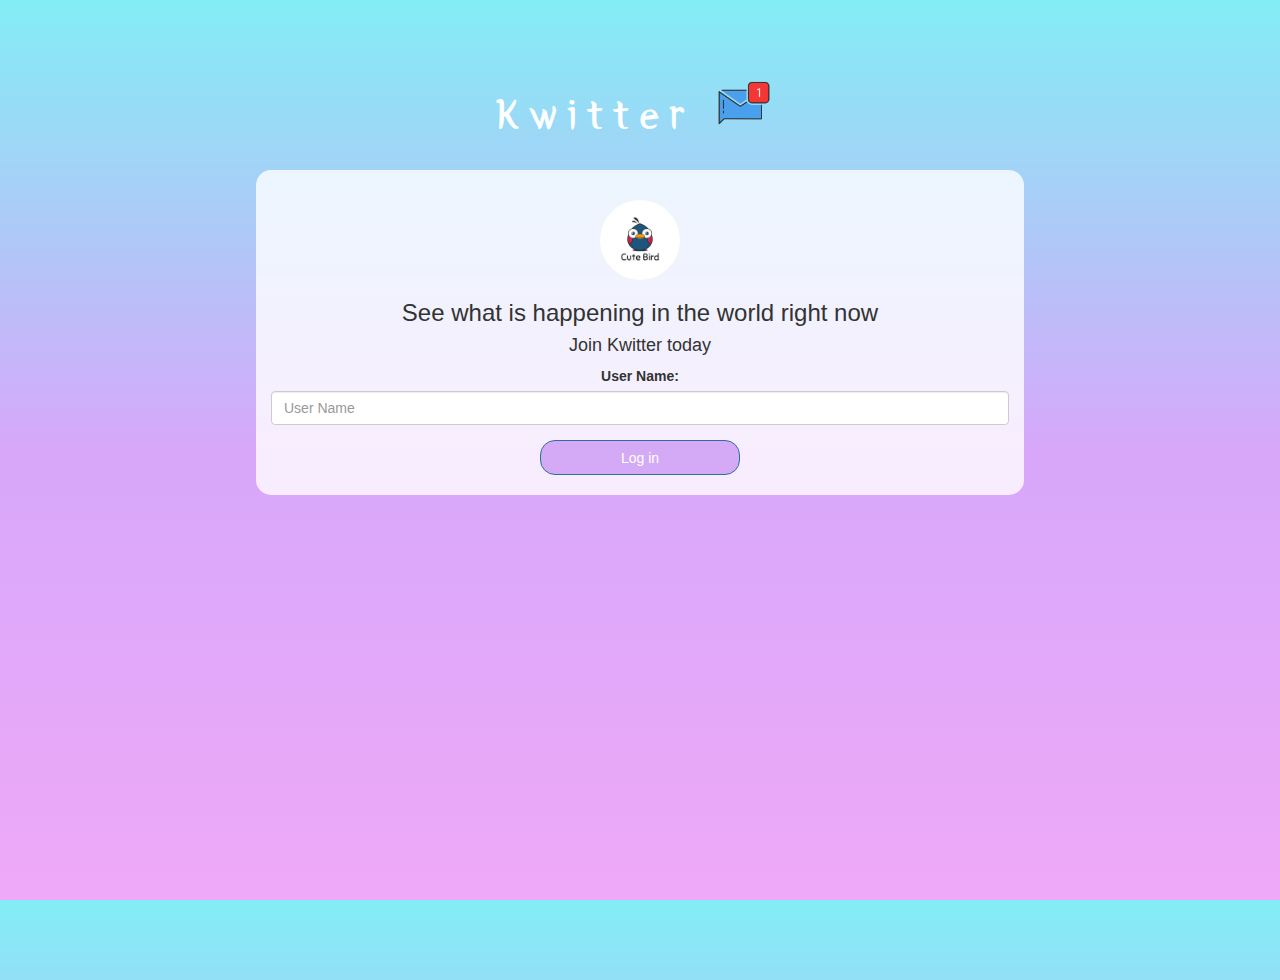
<file: index.html>
<!DOCTYPE html>
<html>
<head>
	<title>Kwitter</title>
<link href="https://fonts.googleapis.com/css?family=Yeon+Sung&display=swap" rel="stylesheet"><meta name="viewport" content="width=device-width, initial-scale=1">

<link rel="stylesheet" href="https://maxcdn.bootstrapcdn.com/bootstrap/3.4.0/css/bootstrap.min.css">
<script src="https://ajax.googleapis.com/ajax/libs/jquery/3.4.1/jquery.min.js"></script>
<script src="https://maxcdn.bootstrapcdn.com/bootstrap/3.4.0/js/bootstrap.min.js"></script>

<link rel="stylesheet" type="text/css" href="kwitter.css">
<script src="kwitter.js"></script>
</head>
<body>
<center>
	<h1 class="header">	
		Kwitter	<sup>
	<img src="m2.png">
	</sup>
</h1>
	<div class="col-lg-4 col-md-6 col-sm-6 col-xs-11 login_div">
	<img src="logo.png" class="logo">
		<h3 >See what is happening in the world right now</h3>
		<h4 >Join Kwitter today</h4>
		<div class="form-group">
		  <label >User Name:</label>
			<input type="text" id="user_name" class="form-control" placeholder="User Name">
		</div>
		<button id="login_button" class="btn btn-primary" onclick="addUser();">Log in</button>
		<br><br>
	</div>
</center>
</body>
</html>
</file>
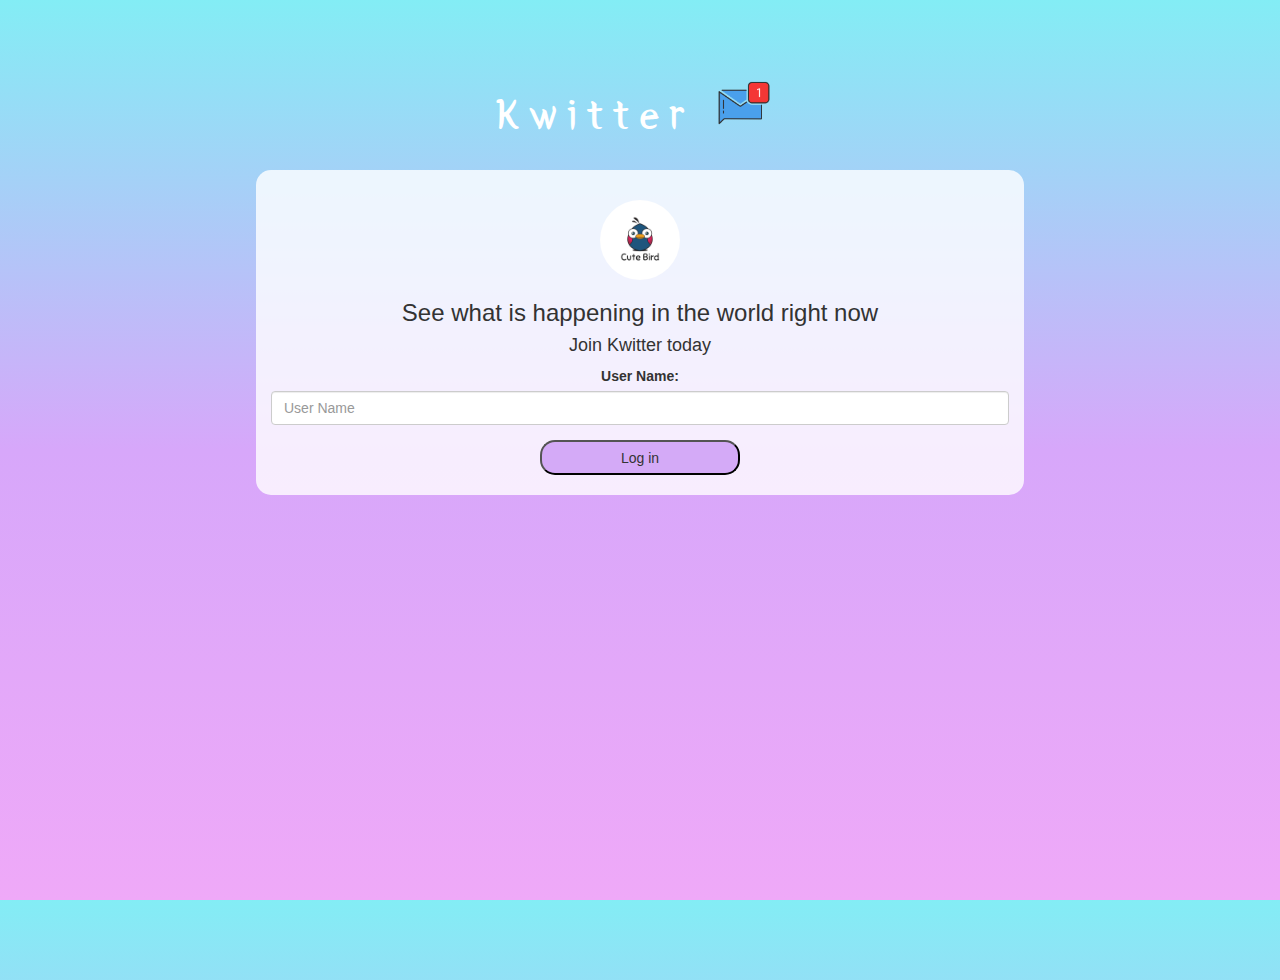
<file: kwitter.html>
<!DOCTYPE html>
<html>
    <head>
        <title>Kwitter</title>
        <link href="https://fonts.googleapis.com/css?family=Yeon+Sung&display=swap" rel="stylesheet">
        <meta name="viewport" content="width=device-width, initial-scale=1">
        <link rel="stylesheet" href="https://maxcdn.bootstrapcdn.com/bootstrap/3.4.0/css/bootstrap.min.css">
        <script src="https://ajax.googleapis.com/ajax/libs/jquery/3.4.1/jquery.min.js"></script>
        <script src="https://maxcdn.bootstrapcdn.com/bootstrap/3.4.0/js/bootstrap.min.js"></script>
        <link rel="stylesheet" type="text/css" href="kwitter.css">
        <script src="kwitter.js"></script>
    </head>
    <body>
        <center>
            <h1 class="header">	
                Kwitter	<sup>
                    <img src="m2.png">
                </sup>
            </h1>
            <div class="col-lg-4 col-md-6 col-sm-6 col-xs-11 login_div">
                <img src="logo.png" class="logo">
                <h3>See what is happening in the world right now</h3>
                <h4>Join Kwitter today</h4>
                <div class="form-group">
                    <label >User Name:</label>
                    <input type="text" id="user_name" class="form-control" placeholder="User Name">
                </div>
                <button id="login_button" onclick="addUser();">Log in</button>
                <br>
                <br>
            </div>
        </center>
    </body>
</html>
</file>
<file: kwitter.css>
html, body
{
  height: 100%;
  margin: 0;
}

body
{
background: linear-gradient(#83edf5,#d7a7fa, #efa9f8);
}

.header
{
	color: white;font-family: 'Yeon Sung';font-size: 45px;letter-spacing: 10px;margin-top: 80px;
}
.header img
{
	width: 80px;margin-left: -15px;
}

.login_div
{
	background: rgba(255,255,255,0.8);
    float: none;
    border-radius: 15px;
    height: 80%;
    width: 60%;
}

.logo
{
	width: 80px;margin-top: 30px;border-radius: 40px;
}

#login_button
{
	width: 200px;
    height: 35px;
    border-radius: 15px;
    background-color: #d4aaf7;
}

.room_name
{
	cursor: pointer;
	font-size: 20px;
}


#logout
{
	font-size: 20px; float: right;
}


#output
{
	padding: 10px; width:80%;background: rgba(255,255,255,0.8);border-radius: 15px;
}

.input_div_room_page
{
	width: 80%;
}

.input_div label
{
	color: white;font-size: 20px;
}


.input_div_message_page
{
	position: fixed;bottom: 0px;width: 100%;background: rgba(255,255,255,0.8);
}
.input_div_message_page label
{
	color: black;
}
.input_div_message_page #msg
{
	width: 80%;
}
.input_div_message_page button
{
	margin-top: 15px;
	width: 50%; 
}
.color_white
{
	color: white
}

.user_tick
{
	width:20px;
}
.message_h4
{
	padding-left:5px;color:grey;
}

#logout_button{
	background-color: rgb(250, 132, 177);
}
</file>
